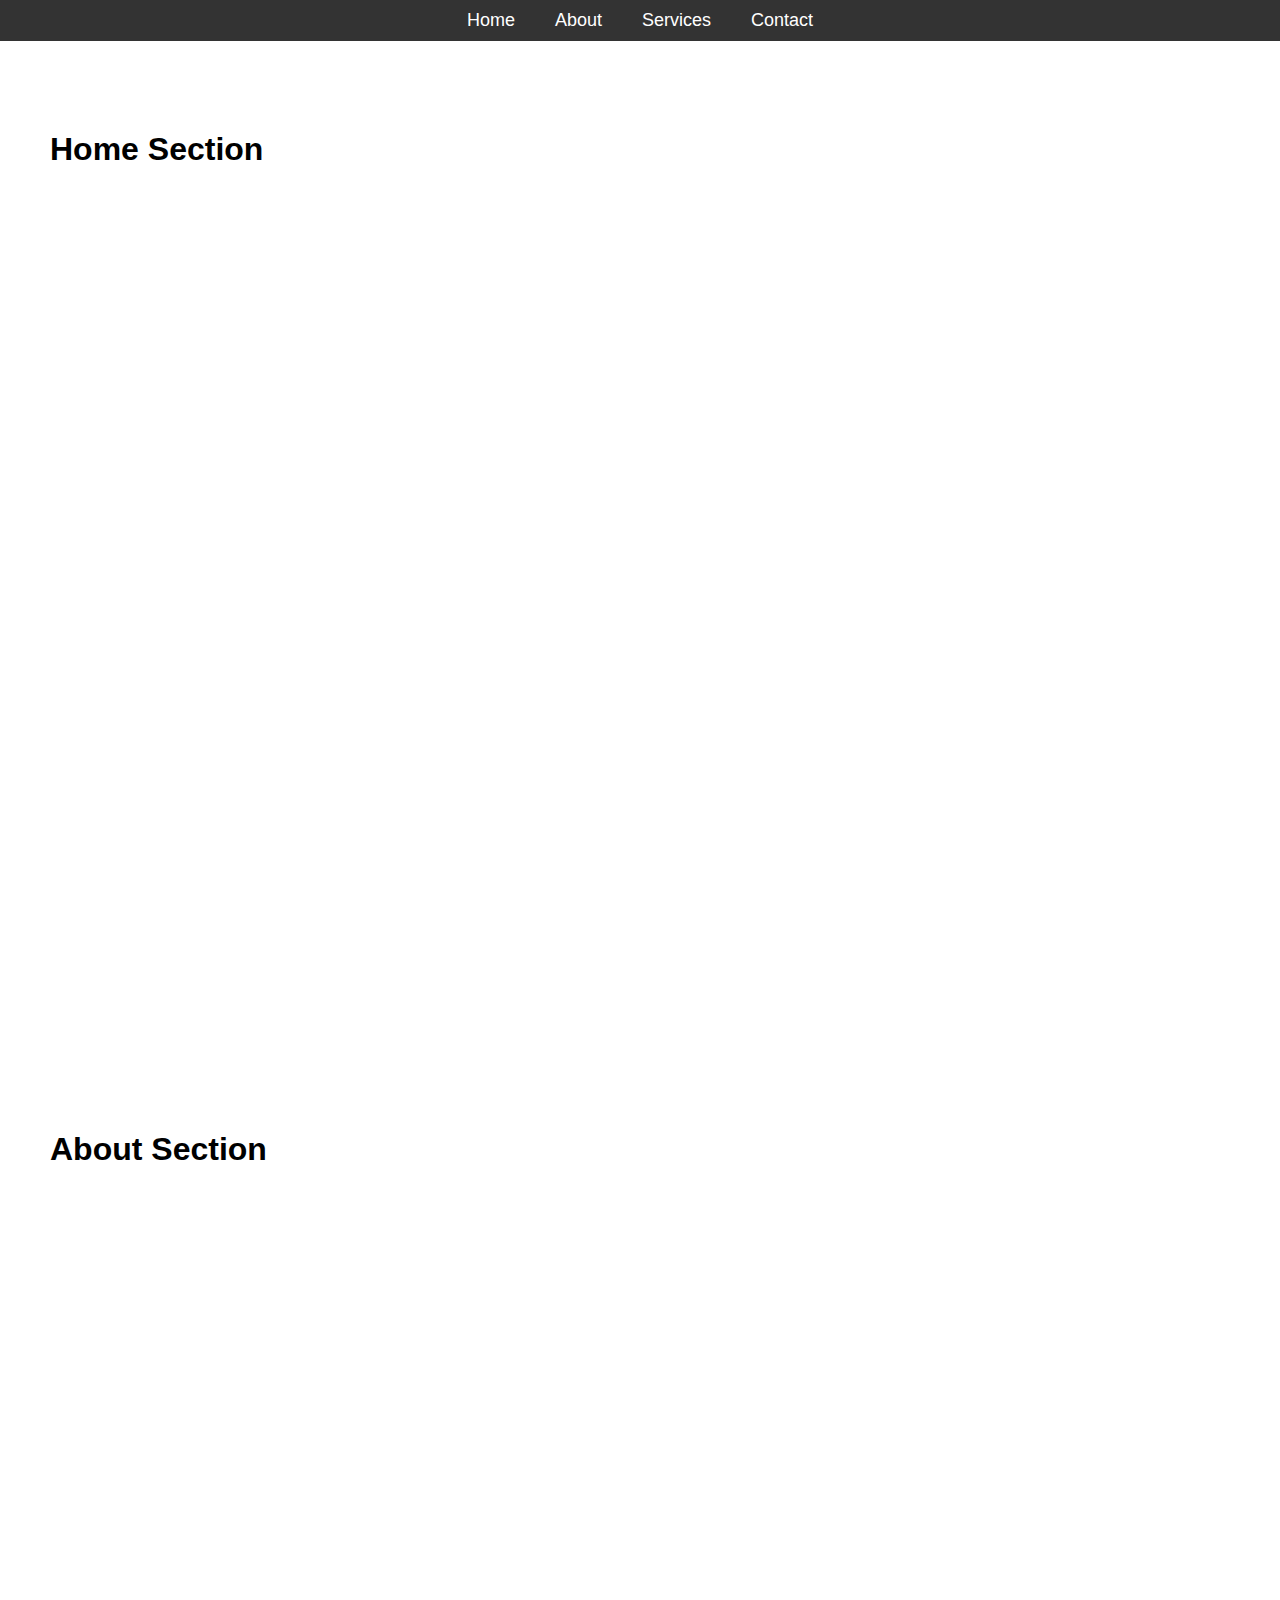
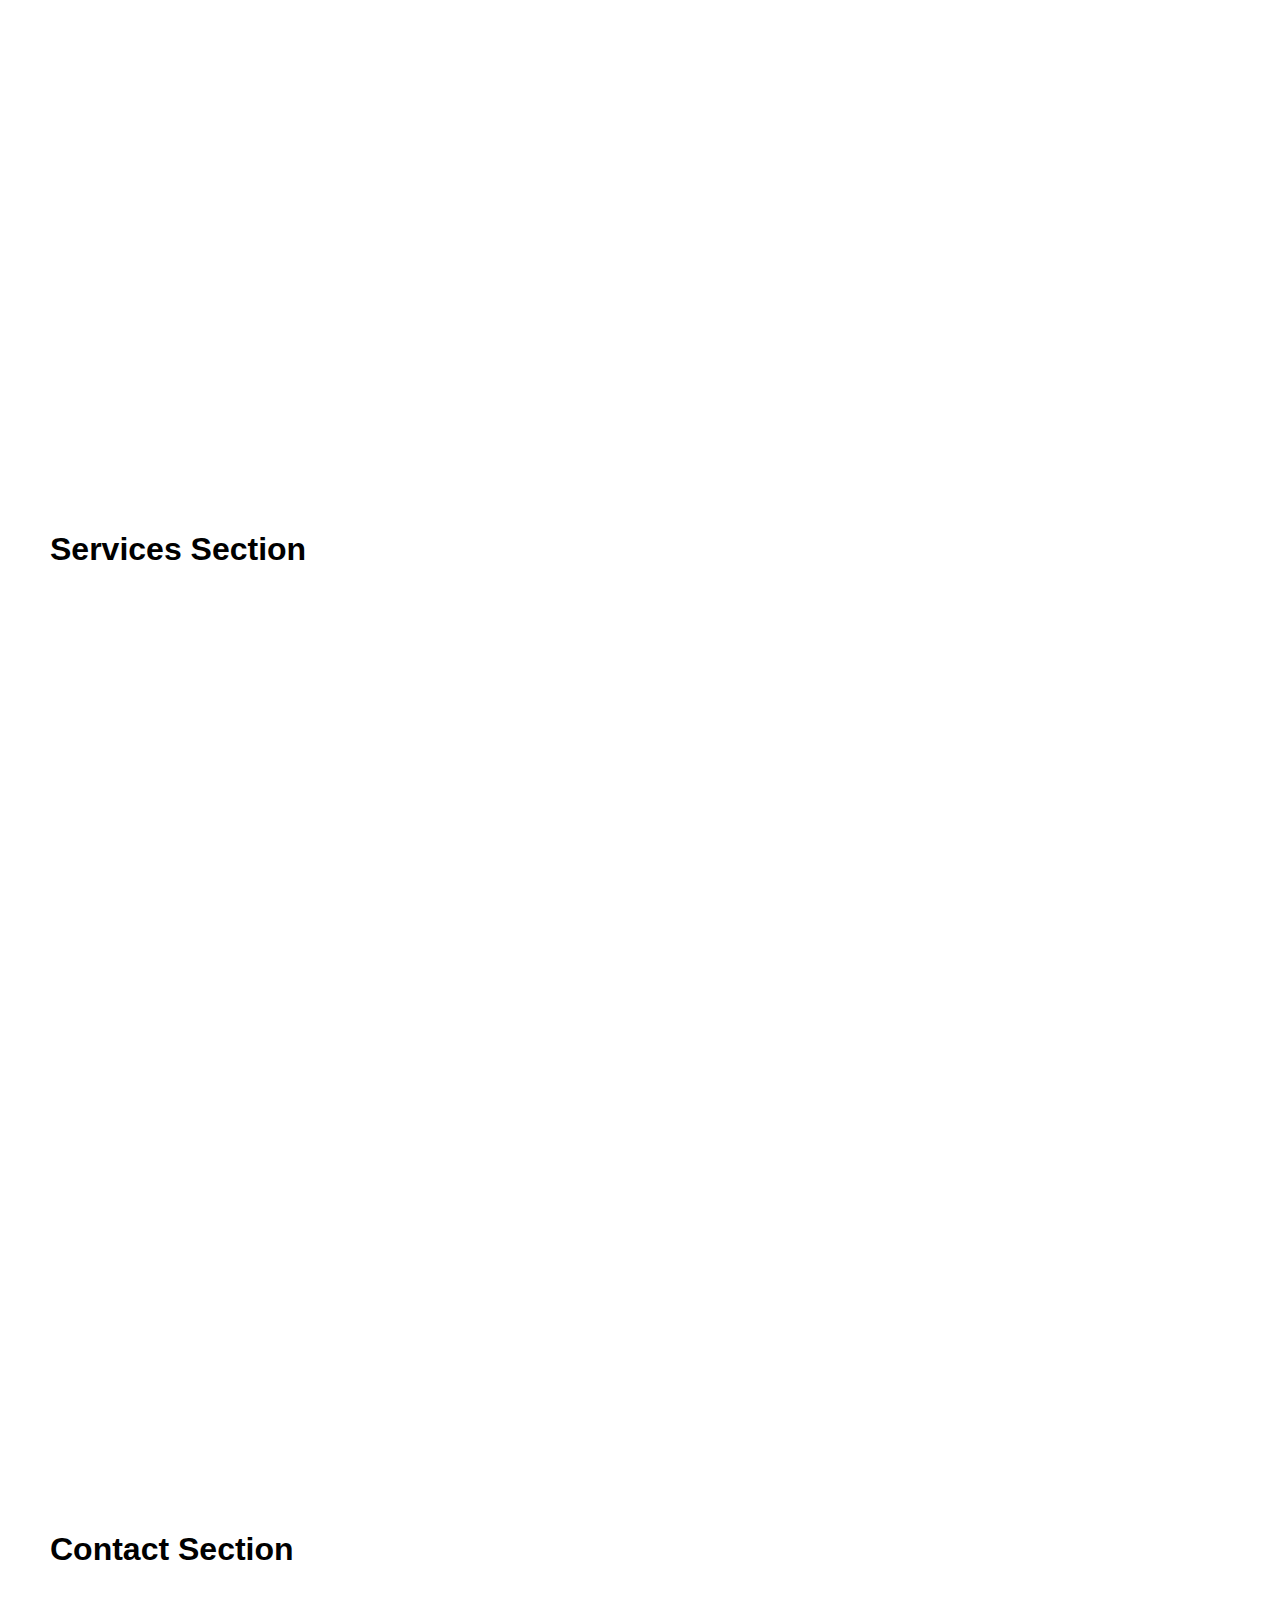
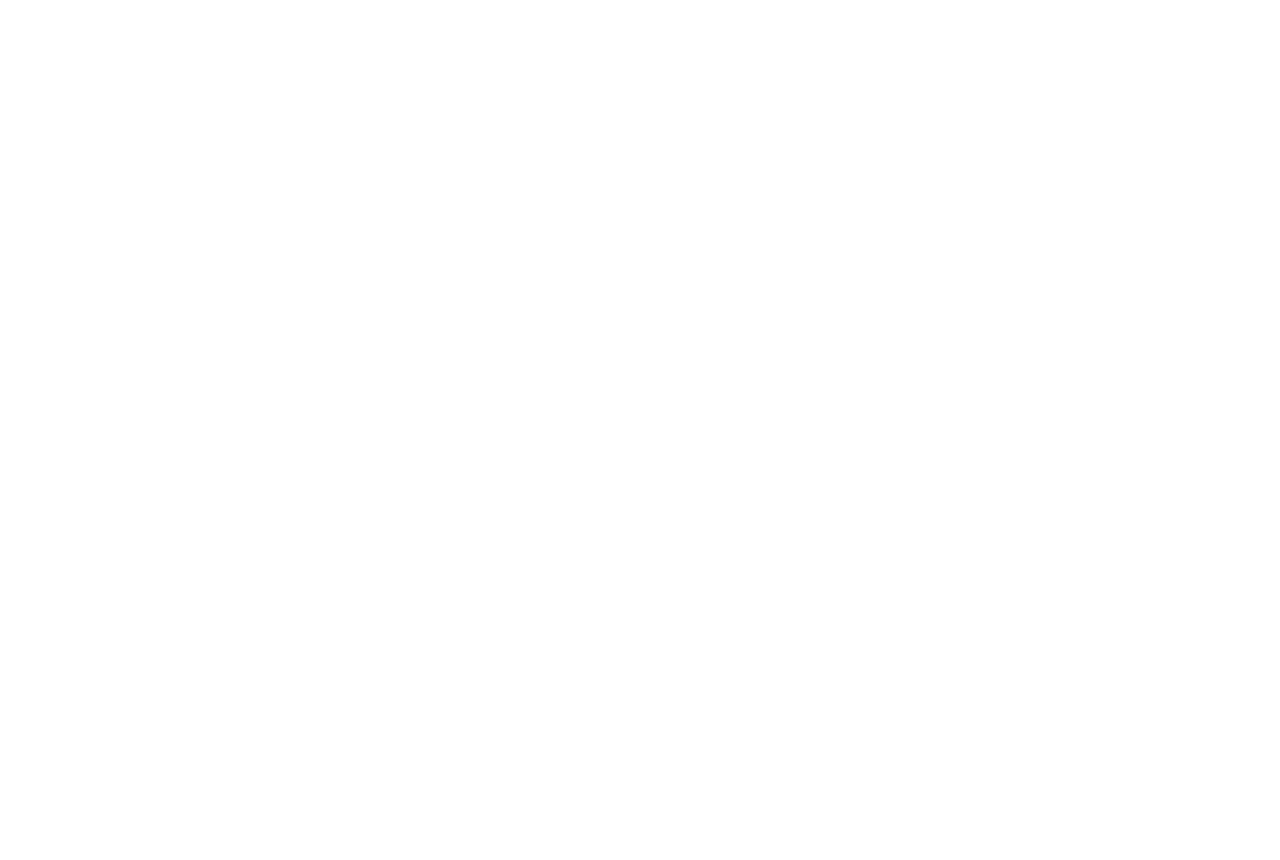
<file: LANDNG PAGE/index.html>
<!DOCTYPE html>
<html lang="en">
<head>
    <meta charset="UTF-8">
    <meta name="viewport" content="width=device-width, initial-scale=1.0">
    <title>Interactive Navigation Menu</title>
    <link rel="stylesheet" href="style.css">
</head>
<body>

    <header>
        <nav class="navbar" id="navbar">
            <ul class="navbar-menu">
                <li><a href="#home">Home</a></li>
                <li><a href="#about">About</a></li>
                <li><a href="#services">Services</a></li>
                <li><a href="#contact">Contact</a></li>
            </ul>
        </nav>
    </header>

    <main>
        <section id="home" style="height: 100vh; padding: 50px;">
            <h1>Home Section</h1>
        </section>
        <section id="about" style="height: 100vh; padding: 50px;">
            <h1>About Section</h1>
        </section>
        <section id="services" style="height: 100vh; padding: 50px;">
            <h1>Services Section</h1>
        </section>
        <section id="contact" style="height: 100vh; padding: 50px;">
            <h1>Contact Section</h1>
        </section>
    </main>

    <script src="scrpt.js"></script>
</body>
</html>
</file>
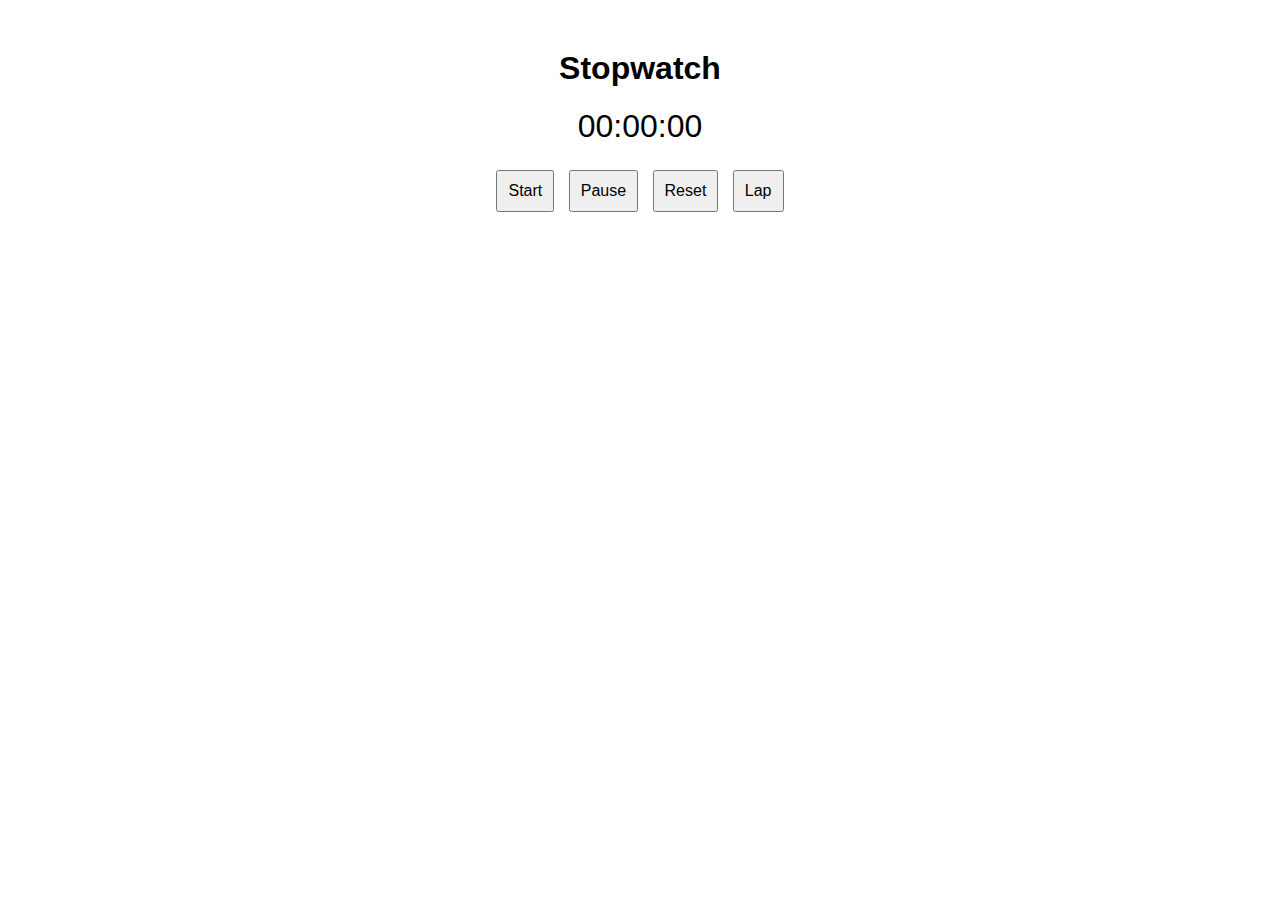
<file: stopwatch applcaton/index.html>
<!DOCTYPE html>
<html lang="en">
<head>
    <meta charset="UTF-8">
    <meta name="viewport" content="width=device-width, initial-scale=1.0">
    <title>Stopwatch</title>
    <style>
        body {
            font-family: Arial, sans-serif;
            text-align: center;
            margin: 50px;
        }
        .stopwatch {
            font-size: 2em;
            margin-bottom: 20px;
        }
        button {
            font-size: 1em;
            margin: 5px;
            padding: 10px;
        }
        ul {
            list-style-type: none;
            padding: 0;
        }
    </style>
</head>
<body>
    <h1>Stopwatch</h1>
    <div class="stopwatch">00:00:00</div>
    <button onclick="startStopwatch()">Start</button>
    <button onclick="pauseStopwatch()">Pause</button>
    <button onclick="resetStopwatch()">Reset</button>
    <button onclick="recordLap()">Lap</button>
    <ul id="laps"></ul>

    <script>
        let timer;
        let isRunning = false;
        let seconds = 0, minutes = 0, hours = 0;

        function updateDisplay() {
            document.querySelector(".stopwatch").innerText = 
                `${String(hours).padStart(2, '0')}:${String(minutes).padStart(2, '0')}:${String(seconds).padStart(2, '0')}`;
        }

        function startStopwatch() {
            if (!isRunning) {
                isRunning = true;
                timer = setInterval(() => {
                    seconds++;
                    if (seconds === 60) {
                        seconds = 0;
                        minutes++;
                        if (minutes === 60) {
                            minutes = 0;
                            hours++;
                        }
                    }
                    updateDisplay();
                }, 1000);
            }
        }

        function pauseStopwatch() {
            clearInterval(timer);
            isRunning = false;
        }

        function resetStopwatch() {
            clearInterval(timer);
            isRunning = false;
            seconds = 0;
            minutes = 0;
            hours = 0;
            updateDisplay();
            document.getElementById("laps").innerHTML = "";
        }

        function recordLap() {
            if (isRunning) {
                const lapTime = document.createElement("li");
                lapTime.innerText = document.querySelector(".stopwatch").innerText;
                document.getElementById("laps").appendChild(lapTime);
            }
        }
    </script>
</body>
</html>
</file>
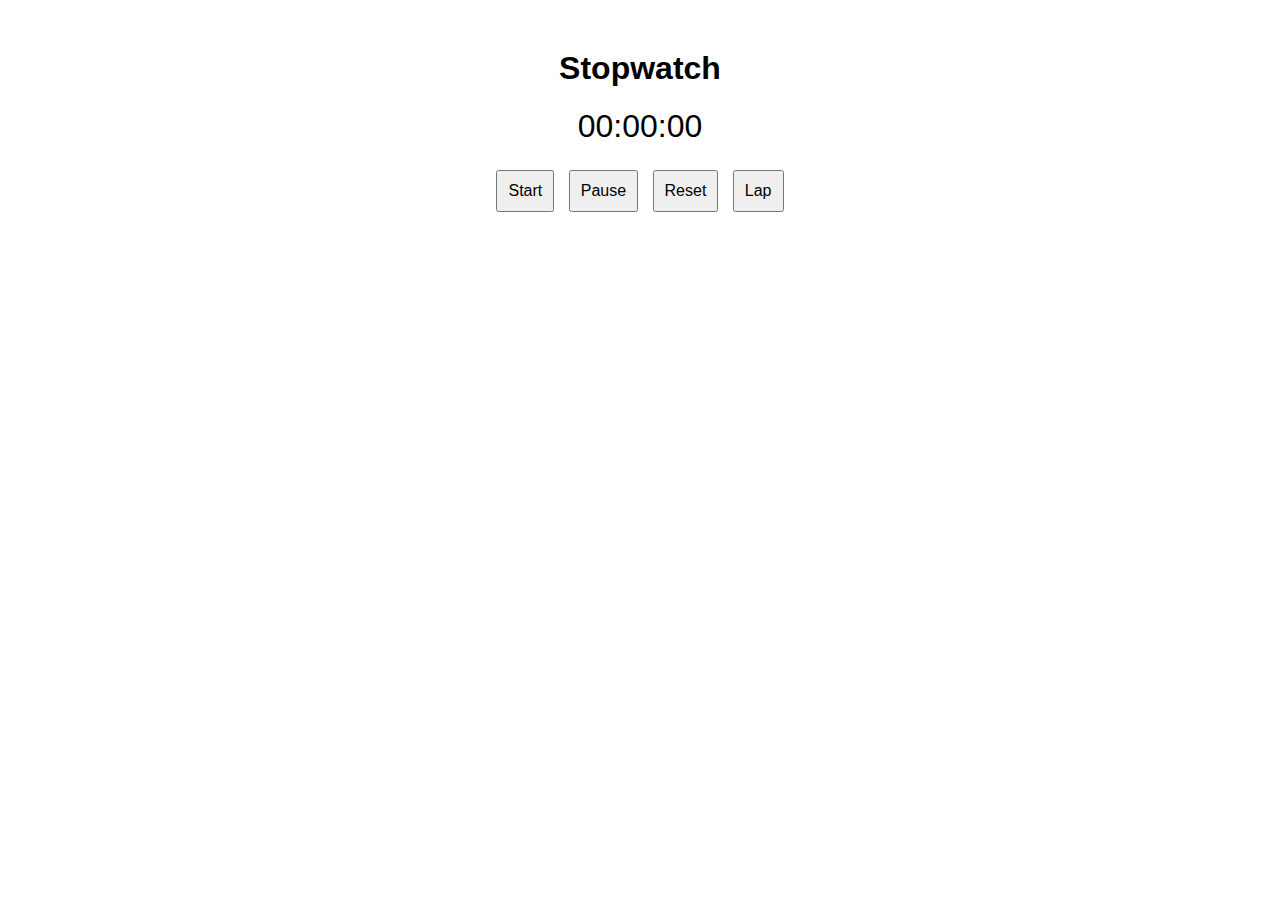
<file: STOPWATCH APPLICATION/index.html>
<!DOCTYPE html>
<html lang="en">
<head>
    <meta charset="UTF-8">
    <meta name="viewport" content="width=device-width, initial-scale=1.0">
    <title>Stopwatch</title>
    <style>
        body {
            font-family: Arial,  sans-serif;
            text-align: center;
            margin: 50px;
        }
        .stopwatch {
            font-size: 2em;
            margin-bottom: 20px;
        }
        button {
            font-size: 1em;
            margin: 5px;
            padding: 10px;
        }
        ul {
            list-style-type: none;
            padding: 0;
        }
    </style>
</head>
<body>
    <h1>Stopwatch</h1>
    <div class="stopwatch">00:00:00</div>
    <button onclick="startStopwatch()">Start</button>
    <button onclick="pauseStopwatch()">Pause</button>
    <button onclick="resetStopwatch()">Reset</button>
    <button onclick="recordLap()">Lap</button>
    <ul id="laps"></ul>

    <script>
        let timer;
        let isRunning = false;
        let seconds = 0, minutes = 0, hours = 0;

        function updateDisplay() {
            document.querySelector(".stopwatch").innerText = 
                `${String(hours).padStart(2, '0')}:${String(minutes).padStart(2, '0')}:${String(seconds).padStart(2, '0')}`;
        }

        function startStopwatch() {
            if (!isRunning) {
                isRunning = true;
                timer = setInterval(() => {
                    seconds++;
                    if (seconds === 60) {
                        seconds = 0;
                        minutes++;
                        if (minutes === 60) {
                            minutes = 0;
                            hours++;
                        }
                    }
                    updateDisplay();
                }, 1000);
            }
        }

        function pauseStopwatch() {
            clearInterval(timer);
            isRunning = false;
        }

        function resetStopwatch() {
            clearInterval(timer);
            isRunning = false;
            seconds = 0;
            minutes = 0;
            hours = 0;
            updateDisplay();
            document.getElementById("laps").innerHTML = "";
        }

        function recordLap() {
            if (isRunning) {
                const lapTime = document.createElement("li");
                lapTime.innerText = document.querySelector(".stopwatch").innerText;
                document.getElementById("laps").appendChild(lapTime);
            }
        }
    </script>
</body>
</html>
</file>
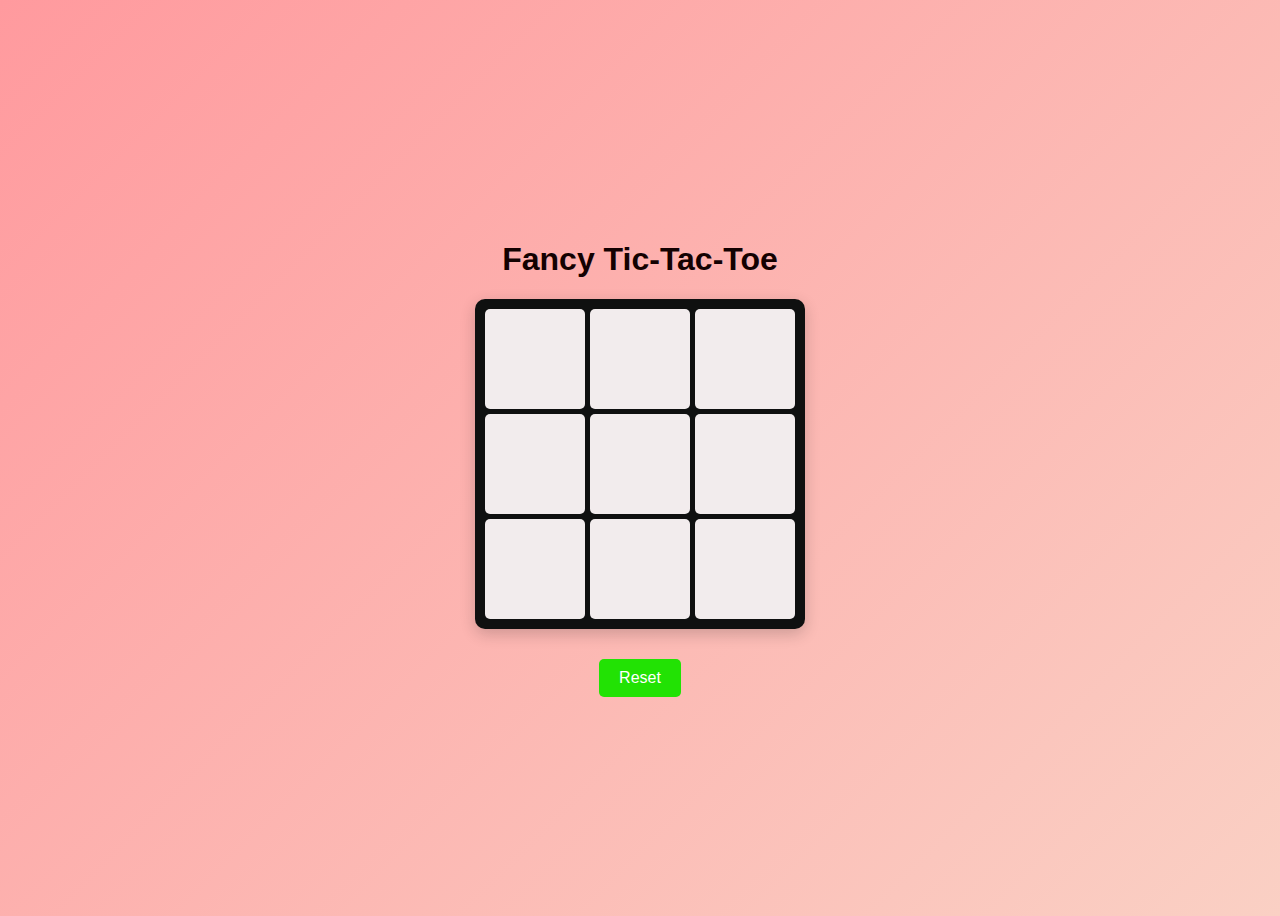
<file: TIC TAC TOE GAME/Tictactoe.html>
<!DOCTYPE html>
<html lang="en">
<head>
    <meta charset="UTF-8">
    <meta name="viewport" content="width=device-width, initial-scale=1.0">
    <title>Fancy Tic-Tac-Toe</title>
    <style>
        body {
            display: flex;
            justify-content: center;
            align-items: center;
            height: 100vh;
            background: linear-gradient(135deg, #ff9a9e, #fad0c4);
            font-family: Arial, sans-serif;
        }
        .container {
            text-align: center;
        }
        .board {
            display: grid;
            grid-template-columns: repeat(3, 100px);
            grid-template-rows: repeat(3, 100px);
            gap: 5px;
            background: #0f1010;
            padding: 10px;
            border-radius: 10px;
            box-shadow: 0 5px 15px rgba(27, 26, 26, 0.2);
        }
        .cell {
            width: 100px;
            height: 100px;
            display: flex;
            justify-content: center;
            align-items: center;
            font-size: 2em;
            font-weight: bold;
            background: #f2eced;
            cursor: pointer;
            border-radius: 5px;
            transition: background 0.3s ease-in-out;
        }
        .cell:hover {
            background: #ff8a80;
        }
        .message {
            margin-top: 20px;
            font-size: 1.5em;
            color: #db1717;
        }
        .reset {
            margin-top: 10px;
            padding: 10px 20px;
            background: #22e204;
            color: white;
            border: none;
            border-radius: 5px;
            cursor: pointer;
            font-size: 1em;
            transition: background 0.3s ease-in-out;
        }
        .reset:hover {
            background: #5eff52;
        }
    </style>
</head>
<body>
    <div class="container">
        <h1 style="color: rgb(19, 1, 1);">Fancy Tic-Tac-Toe</h1>
        <div class="board" id="board"></div>
        <div class="message" id="message"></div>
        <button class="reset" onclick="resetGame()">Reset</button>
    </div>
    <script>
        const board = document.getElementById("board");
        const message = document.getElementById("message");
        let cells = [];
        let currentPlayer = "X";
        let gameBoard = ["", "", "", "", "", "", "", "", ""];

        function createBoard() {
            board.innerHTML = "";
            gameBoard.forEach((cell, index) => {
                const cellElement = document.createElement("div");
                cellElement.classList.add("cell");
                cellElement.dataset.index = index;
                cellElement.addEventListener("click", handleClick);
                board.appendChild(cellElement);
                cells[index] = cellElement;
            });
        }

        function handleClick(event) {
            const index = event.target.dataset.index;
            if (gameBoard[index] === "" && !checkWinner()) {
                gameBoard[index] = currentPlayer;
                event.target.textContent = currentPlayer;
                if (checkWinner()) {
                    message.textContent = `${currentPlayer} wins!`;
                } else if (gameBoard.every(cell => cell !== "")) {
                    message.textContent = "It's a tie!";
                } else {
                    currentPlayer = currentPlayer === "X" ? "O" : "X";
                }
            }
        }

        function checkWinner() {
            const winningCombos = [
                [0, 1, 2], [3, 4, 5], [6, 7, 8], 
                [0, 3, 6], [1, 4, 7], [2, 5, 8], 
                [0, 4, 8], [2, 4, 6]
            ];
            return winningCombos.some(combo => {
                const [a, b, c] = combo;
                return gameBoard[a] && gameBoard[a] === gameBoard[b] && gameBoard[a] === gameBoard[c];
            });
        }

        function resetGame() {
            gameBoard.fill("");
            message.textContent = "";
            currentPlayer = "X";
            createBoard();
        }

        createBoard();
    </script>
</body>
</html>
</file>
<file: LANDNG PAGE/style.css>
/* General body and header styles */
body {
    font-family: Arial, sans-serif;
    margin: 0;
    padding: 0;
    box-sizing: border-box;
}

header {
    position: relative;
    z-index: 10;
}

/* Navigation menu styling */
.navbar {
    position: fixed;
    top: 0;
    left: 0;
    right: 0;
    background-color: #333;
    color: #ffffff;
    padding: 10px 0;
    display: flex;
    justify-content: center;
    transition: background-color 0.3s ease, box-shadow 0.3s ease;
}

.navbar-menu {
    list-style: none;
    margin: 0;
    padding: 0;
    display: flex;
}

.navbar-menu li {
    margin: 0 20px;
}

.navbar-menu a {
    text-decoration: none;
    color: white;
    font-size: 18px;
    transition: color 0.3s ease, transform 0.3s ease;
}

.navbar-menu a:hover {
    color: #ff5733;
    transform: scale(1.1);
}

/* Style changes when scrolling */
.navbar.scrolled {
    background-color: #222;
    box-shadow: 0 2px 10px rgba(0, 0, 0, 0.5);
}

/* Main content sections */
main {
    margin-top: 60px; /* To avoid content being hidden behind the navbar */
}
</file>
